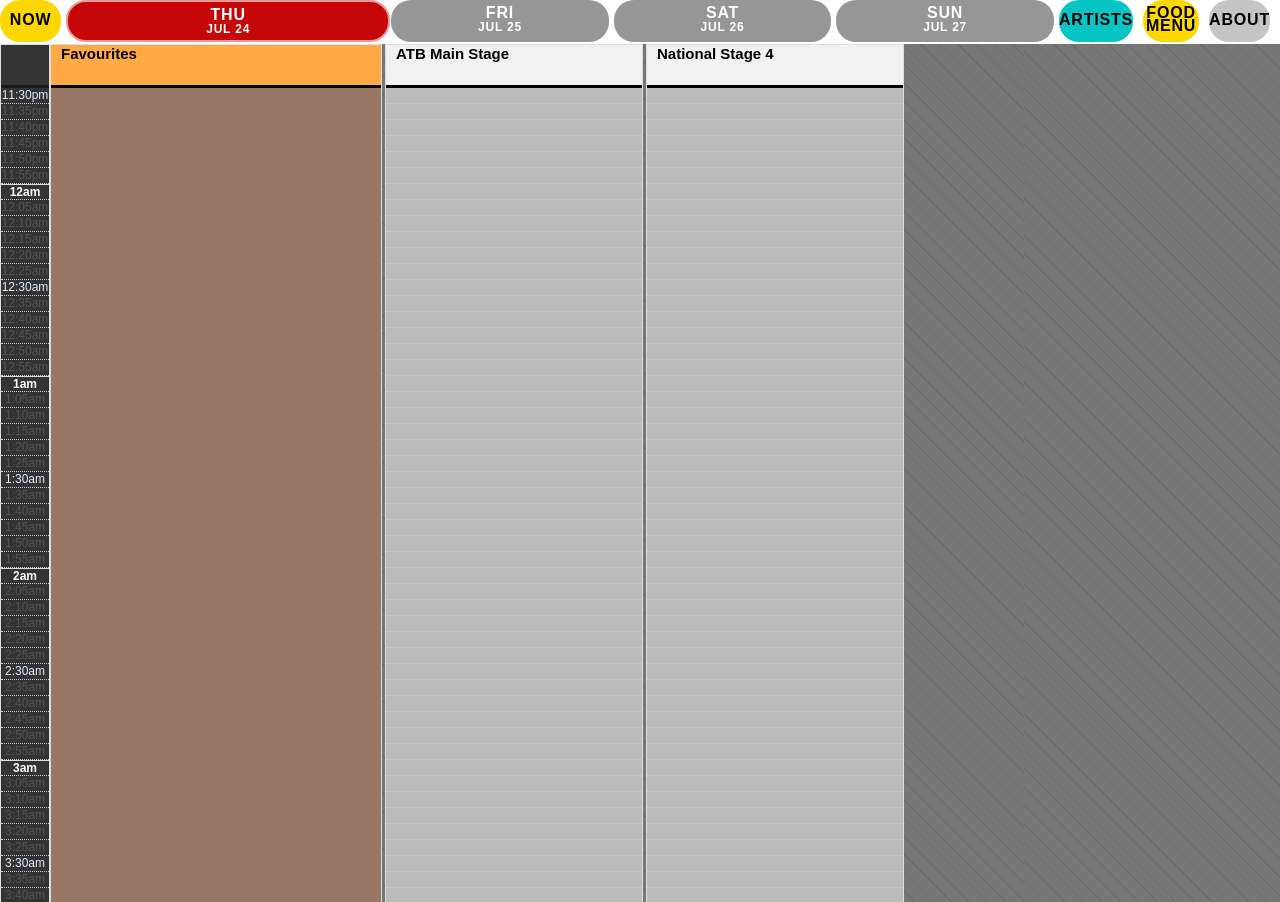
<file: index.html>
<!DOCTYPE html>
<html lang="en">
<head>
    <meta charset="UTF-8" />
    <meta name="viewport" content="width=device-width, initial-scale=1.0" />
    <meta name="description" content="Music Festival Schedule" />
    <meta name="theme-color" content="#1a73e8" />
    <link rel="manifest" href="./manifest.json" />
	<link rel="icon" type="image/png" href="favicon.png" />
    <link rel="stylesheet" href="style.css" />
	<link rel="stylesheet" href="jquery.dataTables.min.css" />
	<script> 
	const handleInstallPrompt = e => {
		e.preventDefault();
		window.deferredPrompt = e;
	};
	window.addEventListener('beforeinstallprompt', handleInstallPrompt);
	</script>
	<script src="pwa.js"></script>
	<script src="jquery-3.7.0.min.js"></script>
	<script src="jquery.dataTables.min.js"></script>
	<meta name="mobile-web-app-capable" content="yes" />
	<meta name="apple-mobile-web-app-capable" content="yes" />
	<meta name="apple-mobile-web-app-title" content="Music Festival Schedule" />
	<meta name="application-name" content="Festival Schedule" />

	<link rel="apple-touch-startup-image" href="./apple_splash_2048.png" sizes="2048x2732" />
	<link rel="apple-touch-startup-image" href="./apple_splash_1668.png" sizes="1668x2224" />
	<link rel="apple-touch-startup-image" href="./apple_splash_1536.png" sizes="1536x2048" />
	<link rel="apple-touch-startup-image" href="./apple_splash_1125.png" sizes="1125x2436" />
	<link rel="apple-touch-startup-image" href="./apple_splash_1242.png" sizes="1242x2208" />
	<link rel="apple-touch-startup-image" href="./apple_splash_750.png" sizes="750x1334" />
	<link rel="apple-touch-startup-image" href="./apple_splash_640.png" sizes="640x1136" />
	
	<link rel="apple-touch-icon" href="./favicon.png" />
	<link rel="apple-touch-icon" sizes="180x180" href="./icon_x180.png" />
	<link rel="apple-touch-icon" sizes="167x167" href="./icon_x167.png" />
	<link rel="apple-touch-icon" sizes="152x152" href="./icon_x152.png" />
	<link rel="apple-touch-icon" sizes="120x120" href="./icon_x120.png" />
	<link rel="apple-touch-icon" sizes="76x76" href="./icon_x76.png" />
	<link rel="apple-touch-icon" sizes="57x57" href="./icon_x57.png" />

	<meta name="description" content="An unofficial app for planning your festival! Highlight your favourite artists, pick shows to go to, and track who you've already listened to. See counts of who you've seen the most and who you haven't seen yet!" />
	<meta name="keywords" content="schedule, pwa, app, progressive web app, cfmf, Calgary, folk, music, fest, festival, artist, lineup, stage" />
	<link rel="canonical" href="https://cfmf2025.yamyam.ca/" />

	<meta property="og:type" content="website" />
	<meta property="og:title" content="Calgary Folk Music Festival Scheduler" />
	<meta property="og:description" content="An unofficial app for planning your festival! Highlight your favourite artists, pick shows to go to, and track who you've already listened to. See counts of who you've seen the most and who you haven't seen yet!" />
	<meta property="og:image" content="https://cfmf2025.yamyam.ca/banner.png" />
	<meta property="og:url" content="https://cfmf2025.yamyam.ca/" />

	<meta name="twitter:card" content="https://cfmf2025.yamyam.ca/banner.png" />
	<meta name="twitter:title" content="Calgary Folk Music Festival Scheduler" />
	<meta name="twitter:description" content="An unofficial app for planning your festival! Highlight your favourite artists, pick shows to go to, and track who you've already listened to. See counts of who you've seen the most and who you haven't seen yet!" />
	<meta name="twitter:image" content="https://cfmf2025.yamyam.ca/banner.png" />


    <title>Calgary Folk Music Festival Scheduler</title>
</head>
<body>
	<header>
		<div id="installedStatus" class="hide"></div>
		<div class="header" id="header">
			<div id="nowHeader"><a href="" class="now">Now</a></div>
		</div>
	</header>
    <main>
        <section id="schedule-section">
			<div class="schedule hide" id="schedule-2023-06-30">
			   <div class="location-column favourites">
					<div class="location-header">Favourites</div>
					<div class="time-slot"></div>
				</div>
			</div>
			<div class="popup" id="tipPopup"></div>
            <!-- Time slots and schedule will be dynamically populated here -->
        </section>
		<section id="food-section" class="food hide">
<div class="foodContainer">
<div class="food">

<div class="vendor-section container"><div class="vendor-container pad-small-top"><div class="vendor"><div class="vendor-wrapper flex"><p>Concorde Catering</p><div class="vendor-filters"><div class="flex-aligned"><svg xmlns="http://www.w3.org/2000/svg" width="24" height="24" fill="none"><path fill="#EDB900" d="M5.23 13.417q-.427.001-.842.054-.017.13-.029.26a6.773 6.773 0 0 0 7.587 7.303q.053-.414.055-.846a6.77 6.77 0 0 0-6.771-6.771"></path><path fill="#EDB900" d="M5.23 6.708q-.427.002-.842.054c-.012.088-.02.172-.029.26a6.773 6.773 0 0 0 7.587 7.303q.053-.414.055-.846A6.77 6.77 0 0 0 5.23 6.708M18.771 13.417q.427.001.841.054.018.13.03.26a6.773 6.773 0 0 1-7.588 7.303 6.772 6.772 0 0 1 6.717-7.617"></path><path fill="#EDB900" d="M18.771 6.708q.427.002.841.054c.013.088.021.172.03.26a6.773 6.773 0 0 1-7.588 7.303 6.772 6.772 0 0 1 6.717-7.617M11.42.5c.184-.181.38-.346.58-.5.06.049.126.098.187.146a5.983 5.983 0 0 1 .755 8.552 6.3 6.3 0 0 1-.94.885A5.981 5.981 0 0 1 11.42.5"></path><path fill="#EDB900" d="M11.25 23a.75.75 0 0 0 1.5 0zm0-15.333V23h1.5V7.667z"></path><path stroke="#1B1B1B" stroke-linecap="round" stroke-width="1.5" d="M5 21 20 6" class="gluten_svg__gluten-line"></path></svg></div><div class="flex-aligned"><svg xmlns="http://www.w3.org/2000/svg" width="26" height="29" fill="none"><path fill="#FFA01D" d="M17.701 6.905c-.414-.28-4.803-3.462-7.931 1.176S2.44 22.969 5.482 25.02c3.042 2.05 10.972-5.683 14.1-10.321 3.129-4.639-1.466-7.515-1.88-7.795"></path><path stroke="#009320" stroke-linecap="round" stroke-width="2" d="m16.819 8.213 2.519-3.735M16.408 8.823l4.466-.59M16.403 8.82l-1.126-4.363"></path></svg></div></div></div></div><div class="vendor"><div class="vendor-wrapper flex"><p>Berries 'n Bowls</p><div class="vendor-filters"><div class="flex-aligned"><svg xmlns="http://www.w3.org/2000/svg" width="24" height="24" fill="none"><path fill="#EDB900" d="M5.23 13.417q-.427.001-.842.054-.017.13-.029.26a6.773 6.773 0 0 0 7.587 7.303q.053-.414.055-.846a6.77 6.77 0 0 0-6.771-6.771"></path><path fill="#EDB900" d="M5.23 6.708q-.427.002-.842.054c-.012.088-.02.172-.029.26a6.773 6.773 0 0 0 7.587 7.303q.053-.414.055-.846A6.77 6.77 0 0 0 5.23 6.708M18.771 13.417q.427.001.841.054.018.13.03.26a6.773 6.773 0 0 1-7.588 7.303 6.772 6.772 0 0 1 6.717-7.617"></path><path fill="#EDB900" d="M18.771 6.708q.427.002.841.054c.013.088.021.172.03.26a6.773 6.773 0 0 1-7.588 7.303 6.772 6.772 0 0 1 6.717-7.617M11.42.5c.184-.181.38-.346.58-.5.06.049.126.098.187.146a5.983 5.983 0 0 1 .755 8.552 6.3 6.3 0 0 1-.94.885A5.981 5.981 0 0 1 11.42.5"></path><path fill="#EDB900" d="M11.25 23a.75.75 0 0 0 1.5 0zm0-15.333V23h1.5V7.667z"></path><path stroke="#1B1B1B" stroke-linecap="round" stroke-width="1.5" d="M5 21 20 6" class="gluten_svg__gluten-line"></path></svg></div><div class="flex-aligned"><svg xmlns="http://www.w3.org/2000/svg" width="26" height="29" fill="none"><path fill="#FFA01D" d="M17.701 6.905c-.414-.28-4.803-3.462-7.931 1.176S2.44 22.969 5.482 25.02c3.042 2.05 10.972-5.683 14.1-10.321 3.129-4.639-1.466-7.515-1.88-7.795"></path><path stroke="#009320" stroke-linecap="round" stroke-width="2" d="m16.819 8.213 2.519-3.735M16.408 8.823l4.466-.59M16.403 8.82l-1.126-4.363"></path></svg></div></div></div></div><div class="vendor"><div class="vendor-wrapper flex"><p>Bow Tie Pizza</p><div class="vendor-filters"><div class="flex-aligned"><svg xmlns="http://www.w3.org/2000/svg" width="26" height="29" fill="none"><path fill="#FFA01D" d="M17.701 6.905c-.414-.28-4.803-3.462-7.931 1.176S2.44 22.969 5.482 25.02c3.042 2.05 10.972-5.683 14.1-10.321 3.129-4.639-1.466-7.515-1.88-7.795"></path><path stroke="#009320" stroke-linecap="round" stroke-width="2" d="m16.819 8.213 2.519-3.735M16.408 8.823l4.466-.59M16.403 8.82l-1.126-4.363"></path></svg></div><div class="flex-aligned"><svg xmlns="http://www.w3.org/2000/svg" width="32" height="24" fill="none"><path fill="#1B1B1B" fill-rule="evenodd" d="M23.213 12.405c1.74 0 2.943.97 4.502 1.8 1.388.565 3.302.301 3.302.301l-1.2 2.101s-1.898-.37-4.203.6c-2.077.821-3.99.957-4.503.901-.664.056-2.137-.04-3.001-1.801-.578-1.663-.6-4.503-.6-4.503v-1.8s-.305 2.046-.901 4.202c-.55 1.162-.783 1.813-1.501 2.701-.883 1.015-2.114 1.745-3.302 2.102-2.034.49-4.202.3-4.202.3s2.353-.767 3.902-1.801c1.543-.938 3.424-2.14 4.503-4.803 1.015-2.833 1.214-6.053 1.5-6.604.54-.372.84 1.07.9 1.801.03.847.301 4.803.301 4.803s.136 2.999 1.2 3.602c.957.348 3.185.179 4.503-.3 1.315-.337 1.501-.6 1.501-.6s-2.536-1.515-3.902-.901c-1.232.49-1.74 1.164-1.801 1.2.06-.036 1.145-3.3 3.002-3.301M9.705 7.602s-.361 2.434.9 3.002c1.291.676 1.849.607 2.402 1.5.711.62 1.5 2.702 1.5 2.702s.3-2.013-.6-3.902c-1.01-1.708-4.202-3.302-4.202-3.302M7.163 5.501 8.349 4s.176.847.455 1.297c.28.45.73.804.73.804s-.592.928-.592 1.867.813 3.836.813 5.364c0 0 .036.913-.057 2.549 0 0-.01.828-1.009 2.212 0 0-1.284 1.516-3.898 1.516 0 0-1.995-.112-3.006-1.2 0 0-.614-.525-.785-1.78 0 0 0-.622.278-1.486 0 0 .369-.926 1.14-2.138 0 0-1.127 2.147-.633 3.405s2.101 1.542 3.006 1.542 2.073-.32 2.969-.987c1.044-.778.93-2.543.93-3.633s-.54-3.815-.54-3.815c-.111-.743-.615-2.384-.69-2.815C7.382 6.27 7.162 5.5 7.162 5.5" clip-rule="evenodd"></path></svg></div></div></div></div><div class="vendor"><div class="vendor-wrapper flex"><p>The Burrito Mexican Food</p><div class="vendor-filters"><div class="flex-aligned"><svg xmlns="http://www.w3.org/2000/svg" width="24" height="24" fill="none"><path fill="#EDB900" d="M5.23 13.417q-.427.001-.842.054-.017.13-.029.26a6.773 6.773 0 0 0 7.587 7.303q.053-.414.055-.846a6.77 6.77 0 0 0-6.771-6.771"></path><path fill="#EDB900" d="M5.23 6.708q-.427.002-.842.054c-.012.088-.02.172-.029.26a6.773 6.773 0 0 0 7.587 7.303q.053-.414.055-.846A6.77 6.77 0 0 0 5.23 6.708M18.771 13.417q.427.001.841.054.018.13.03.26a6.773 6.773 0 0 1-7.588 7.303 6.772 6.772 0 0 1 6.717-7.617"></path><path fill="#EDB900" d="M18.771 6.708q.427.002.841.054c.013.088.021.172.03.26a6.773 6.773 0 0 1-7.588 7.303 6.772 6.772 0 0 1 6.717-7.617M11.42.5c.184-.181.38-.346.58-.5.06.049.126.098.187.146a5.983 5.983 0 0 1 .755 8.552 6.3 6.3 0 0 1-.94.885A5.981 5.981 0 0 1 11.42.5"></path><path fill="#EDB900" d="M11.25 23a.75.75 0 0 0 1.5 0zm0-15.333V23h1.5V7.667z"></path><path stroke="#1B1B1B" stroke-linecap="round" stroke-width="1.5" d="M5 21 20 6" class="gluten_svg__gluten-line"></path></svg></div><div class="flex-aligned"><svg xmlns="http://www.w3.org/2000/svg" width="26" height="29" fill="none"><path fill="#FFA01D" d="M17.701 6.905c-.414-.28-4.803-3.462-7.931 1.176S2.44 22.969 5.482 25.02c3.042 2.05 10.972-5.683 14.1-10.321 3.129-4.639-1.466-7.515-1.88-7.795"></path><path stroke="#009320" stroke-linecap="round" stroke-width="2" d="m16.819 8.213 2.519-3.735M16.408 8.823l4.466-.59M16.403 8.82l-1.126-4.363"></path></svg></div><div class="flex-aligned"><svg xmlns="http://www.w3.org/2000/svg" width="24" height="24" fill="none"><path fill="#009320" stroke="#009320" stroke-linejoin="round" stroke-width="1.195" d="M5.528 6.888c1.777-2.536 4.739-3.901 7.552-4.636 2.41-.63 4.635-.779 5.764-.836.345 1.075 1.003 3.152 1.255 5.598.295 2.848.028 6.1-1.85 8.782-1.887 2.697-4.092 3.567-6.065 3.617-2.01.052-3.84-.748-4.902-1.492s-2.44-2.19-3.078-4.096c-.627-1.87-.564-4.24 1.324-6.937Z"></path><path stroke="#009320" stroke-linecap="round" stroke-miterlimit="10" stroke-width="2.263" d="m7.692 17.554-2.74 3.913"></path></svg></div></div></div></div><div class="vendor"><div class="vendor-wrapper flex"><p>Curry N Hurry</p><div class="vendor-filters"><div class="flex-aligned"><svg xmlns="http://www.w3.org/2000/svg" width="24" height="24" fill="none"><path fill="#EDB900" d="M5.23 13.417q-.427.001-.842.054-.017.13-.029.26a6.773 6.773 0 0 0 7.587 7.303q.053-.414.055-.846a6.77 6.77 0 0 0-6.771-6.771"></path><path fill="#EDB900" d="M5.23 6.708q-.427.002-.842.054c-.012.088-.02.172-.029.26a6.773 6.773 0 0 0 7.587 7.303q.053-.414.055-.846A6.77 6.77 0 0 0 5.23 6.708M18.771 13.417q.427.001.841.054.018.13.03.26a6.773 6.773 0 0 1-7.588 7.303 6.772 6.772 0 0 1 6.717-7.617"></path><path fill="#EDB900" d="M18.771 6.708q.427.002.841.054c.013.088.021.172.03.26a6.773 6.773 0 0 1-7.588 7.303 6.772 6.772 0 0 1 6.717-7.617M11.42.5c.184-.181.38-.346.58-.5.06.049.126.098.187.146a5.983 5.983 0 0 1 .755 8.552 6.3 6.3 0 0 1-.94.885A5.981 5.981 0 0 1 11.42.5"></path><path fill="#EDB900" d="M11.25 23a.75.75 0 0 0 1.5 0zm0-15.333V23h1.5V7.667z"></path><path stroke="#1B1B1B" stroke-linecap="round" stroke-width="1.5" d="M5 21 20 6" class="gluten_svg__gluten-line"></path></svg></div><div class="flex-aligned"><svg xmlns="http://www.w3.org/2000/svg" width="26" height="29" fill="none"><path fill="#FFA01D" d="M17.701 6.905c-.414-.28-4.803-3.462-7.931 1.176S2.44 22.969 5.482 25.02c3.042 2.05 10.972-5.683 14.1-10.321 3.129-4.639-1.466-7.515-1.88-7.795"></path><path stroke="#009320" stroke-linecap="round" stroke-width="2" d="m16.819 8.213 2.519-3.735M16.408 8.823l4.466-.59M16.403 8.82l-1.126-4.363"></path></svg></div><div class="flex-aligned"><svg xmlns="http://www.w3.org/2000/svg" width="24" height="24" fill="none"><path fill="#009320" stroke="#009320" stroke-linejoin="round" stroke-width="1.195" d="M5.528 6.888c1.777-2.536 4.739-3.901 7.552-4.636 2.41-.63 4.635-.779 5.764-.836.345 1.075 1.003 3.152 1.255 5.598.295 2.848.028 6.1-1.85 8.782-1.887 2.697-4.092 3.567-6.065 3.617-2.01.052-3.84-.748-4.902-1.492s-2.44-2.19-3.078-4.096c-.627-1.87-.564-4.24 1.324-6.937Z"></path><path stroke="#009320" stroke-linecap="round" stroke-miterlimit="10" stroke-width="2.263" d="m7.692 17.554-2.74 3.913"></path></svg></div></div></div></div><div class="vendor"><div class="vendor-wrapper flex"><p>The Dogfather</p><div class="vendor-filters"><div class="flex-aligned"><svg xmlns="http://www.w3.org/2000/svg" width="24" height="24" fill="none"><path fill="#EDB900" d="M5.23 13.417q-.427.001-.842.054-.017.13-.029.26a6.773 6.773 0 0 0 7.587 7.303q.053-.414.055-.846a6.77 6.77 0 0 0-6.771-6.771"></path><path fill="#EDB900" d="M5.23 6.708q-.427.002-.842.054c-.012.088-.02.172-.029.26a6.773 6.773 0 0 0 7.587 7.303q.053-.414.055-.846A6.77 6.77 0 0 0 5.23 6.708M18.771 13.417q.427.001.841.054.018.13.03.26a6.773 6.773 0 0 1-7.588 7.303 6.772 6.772 0 0 1 6.717-7.617"></path><path fill="#EDB900" d="M18.771 6.708q.427.002.841.054c.013.088.021.172.03.26a6.773 6.773 0 0 1-7.588 7.303 6.772 6.772 0 0 1 6.717-7.617M11.42.5c.184-.181.38-.346.58-.5.06.049.126.098.187.146a5.983 5.983 0 0 1 .755 8.552 6.3 6.3 0 0 1-.94.885A5.981 5.981 0 0 1 11.42.5"></path><path fill="#EDB900" d="M11.25 23a.75.75 0 0 0 1.5 0zm0-15.333V23h1.5V7.667z"></path><path stroke="#1B1B1B" stroke-linecap="round" stroke-width="1.5" d="M5 21 20 6" class="gluten_svg__gluten-line"></path></svg></div><div class="flex-aligned"><svg xmlns="http://www.w3.org/2000/svg" width="26" height="29" fill="none"><path fill="#FFA01D" d="M17.701 6.905c-.414-.28-4.803-3.462-7.931 1.176S2.44 22.969 5.482 25.02c3.042 2.05 10.972-5.683 14.1-10.321 3.129-4.639-1.466-7.515-1.88-7.795"></path><path stroke="#009320" stroke-linecap="round" stroke-width="2" d="m16.819 8.213 2.519-3.735M16.408 8.823l4.466-.59M16.403 8.82l-1.126-4.363"></path></svg></div><div class="flex-aligned"><svg xmlns="http://www.w3.org/2000/svg" width="24" height="24" fill="none"><path fill="#009320" stroke="#009320" stroke-linejoin="round" stroke-width="1.195" d="M5.528 6.888c1.777-2.536 4.739-3.901 7.552-4.636 2.41-.63 4.635-.779 5.764-.836.345 1.075 1.003 3.152 1.255 5.598.295 2.848.028 6.1-1.85 8.782-1.887 2.697-4.092 3.567-6.065 3.617-2.01.052-3.84-.748-4.902-1.492s-2.44-2.19-3.078-4.096c-.627-1.87-.564-4.24 1.324-6.937Z"></path><path stroke="#009320" stroke-linecap="round" stroke-miterlimit="10" stroke-width="2.263" d="m7.692 17.554-2.74 3.913"></path></svg></div><div class="flex-aligned"><svg xmlns="http://www.w3.org/2000/svg" width="32" height="24" fill="none"><path fill="#1B1B1B" fill-rule="evenodd" d="M23.213 12.405c1.74 0 2.943.97 4.502 1.8 1.388.565 3.302.301 3.302.301l-1.2 2.101s-1.898-.37-4.203.6c-2.077.821-3.99.957-4.503.901-.664.056-2.137-.04-3.001-1.801-.578-1.663-.6-4.503-.6-4.503v-1.8s-.305 2.046-.901 4.202c-.55 1.162-.783 1.813-1.501 2.701-.883 1.015-2.114 1.745-3.302 2.102-2.034.49-4.202.3-4.202.3s2.353-.767 3.902-1.801c1.543-.938 3.424-2.14 4.503-4.803 1.015-2.833 1.214-6.053 1.5-6.604.54-.372.84 1.07.9 1.801.03.847.301 4.803.301 4.803s.136 2.999 1.2 3.602c.957.348 3.185.179 4.503-.3 1.315-.337 1.501-.6 1.501-.6s-2.536-1.515-3.902-.901c-1.232.49-1.74 1.164-1.801 1.2.06-.036 1.145-3.3 3.002-3.301M9.705 7.602s-.361 2.434.9 3.002c1.291.676 1.849.607 2.402 1.5.711.62 1.5 2.702 1.5 2.702s.3-2.013-.6-3.902c-1.01-1.708-4.202-3.302-4.202-3.302M7.163 5.501 8.349 4s.176.847.455 1.297c.28.45.73.804.73.804s-.592.928-.592 1.867.813 3.836.813 5.364c0 0 .036.913-.057 2.549 0 0-.01.828-1.009 2.212 0 0-1.284 1.516-3.898 1.516 0 0-1.995-.112-3.006-1.2 0 0-.614-.525-.785-1.78 0 0 0-.622.278-1.486 0 0 .369-.926 1.14-2.138 0 0-1.127 2.147-.633 3.405s2.101 1.542 3.006 1.542 2.073-.32 2.969-.987c1.044-.778.93-2.543.93-3.633s-.54-3.815-.54-3.815c-.111-.743-.615-2.384-.69-2.815C7.382 6.27 7.162 5.5 7.162 5.5" clip-rule="evenodd"></path></svg></div></div></div></div><div class="vendor"><div class="vendor-wrapper flex"><p>Family Squeezed Lemonade</p><div class="vendor-filters"><div class="flex-aligned"><svg xmlns="http://www.w3.org/2000/svg" width="24" height="24" fill="none"><path fill="#EDB900" d="M5.23 13.417q-.427.001-.842.054-.017.13-.029.26a6.773 6.773 0 0 0 7.587 7.303q.053-.414.055-.846a6.77 6.77 0 0 0-6.771-6.771"></path><path fill="#EDB900" d="M5.23 6.708q-.427.002-.842.054c-.012.088-.02.172-.029.26a6.773 6.773 0 0 0 7.587 7.303q.053-.414.055-.846A6.77 6.77 0 0 0 5.23 6.708M18.771 13.417q.427.001.841.054.018.13.03.26a6.773 6.773 0 0 1-7.588 7.303 6.772 6.772 0 0 1 6.717-7.617"></path><path fill="#EDB900" d="M18.771 6.708q.427.002.841.054c.013.088.021.172.03.26a6.773 6.773 0 0 1-7.588 7.303 6.772 6.772 0 0 1 6.717-7.617M11.42.5c.184-.181.38-.346.58-.5.06.049.126.098.187.146a5.983 5.983 0 0 1 .755 8.552 6.3 6.3 0 0 1-.94.885A5.981 5.981 0 0 1 11.42.5"></path><path fill="#EDB900" d="M11.25 23a.75.75 0 0 0 1.5 0zm0-15.333V23h1.5V7.667z"></path><path stroke="#1B1B1B" stroke-linecap="round" stroke-width="1.5" d="M5 21 20 6" class="gluten_svg__gluten-line"></path></svg></div><div class="flex-aligned"><svg xmlns="http://www.w3.org/2000/svg" width="26" height="29" fill="none"><path fill="#FFA01D" d="M17.701 6.905c-.414-.28-4.803-3.462-7.931 1.176S2.44 22.969 5.482 25.02c3.042 2.05 10.972-5.683 14.1-10.321 3.129-4.639-1.466-7.515-1.88-7.795"></path><path stroke="#009320" stroke-linecap="round" stroke-width="2" d="m16.819 8.213 2.519-3.735M16.408 8.823l4.466-.59M16.403 8.82l-1.126-4.363"></path></svg></div><div class="flex-aligned"><svg xmlns="http://www.w3.org/2000/svg" width="24" height="24" fill="none"><path fill="#009320" stroke="#009320" stroke-linejoin="round" stroke-width="1.195" d="M5.528 6.888c1.777-2.536 4.739-3.901 7.552-4.636 2.41-.63 4.635-.779 5.764-.836.345 1.075 1.003 3.152 1.255 5.598.295 2.848.028 6.1-1.85 8.782-1.887 2.697-4.092 3.567-6.065 3.617-2.01.052-3.84-.748-4.902-1.492s-2.44-2.19-3.078-4.096c-.627-1.87-.564-4.24 1.324-6.937Z"></path><path stroke="#009320" stroke-linecap="round" stroke-miterlimit="10" stroke-width="2.263" d="m7.692 17.554-2.74 3.913"></path></svg></div><div class="flex-aligned"><svg xmlns="http://www.w3.org/2000/svg" width="32" height="24" fill="none"><path fill="#1B1B1B" fill-rule="evenodd" d="M23.213 12.405c1.74 0 2.943.97 4.502 1.8 1.388.565 3.302.301 3.302.301l-1.2 2.101s-1.898-.37-4.203.6c-2.077.821-3.99.957-4.503.901-.664.056-2.137-.04-3.001-1.801-.578-1.663-.6-4.503-.6-4.503v-1.8s-.305 2.046-.901 4.202c-.55 1.162-.783 1.813-1.501 2.701-.883 1.015-2.114 1.745-3.302 2.102-2.034.49-4.202.3-4.202.3s2.353-.767 3.902-1.801c1.543-.938 3.424-2.14 4.503-4.803 1.015-2.833 1.214-6.053 1.5-6.604.54-.372.84 1.07.9 1.801.03.847.301 4.803.301 4.803s.136 2.999 1.2 3.602c.957.348 3.185.179 4.503-.3 1.315-.337 1.501-.6 1.501-.6s-2.536-1.515-3.902-.901c-1.232.49-1.74 1.164-1.801 1.2.06-.036 1.145-3.3 3.002-3.301M9.705 7.602s-.361 2.434.9 3.002c1.291.676 1.849.607 2.402 1.5.711.62 1.5 2.702 1.5 2.702s.3-2.013-.6-3.902c-1.01-1.708-4.202-3.302-4.202-3.302M7.163 5.501 8.349 4s.176.847.455 1.297c.28.45.73.804.73.804s-.592.928-.592 1.867.813 3.836.813 5.364c0 0 .036.913-.057 2.549 0 0-.01.828-1.009 2.212 0 0-1.284 1.516-3.898 1.516 0 0-1.995-.112-3.006-1.2 0 0-.614-.525-.785-1.78 0 0 0-.622.278-1.486 0 0 .369-.926 1.14-2.138 0 0-1.127 2.147-.633 3.405s2.101 1.542 3.006 1.542 2.073-.32 2.969-.987c1.044-.778.93-2.543.93-3.633s-.54-3.815-.54-3.815c-.111-.743-.615-2.384-.69-2.815C7.382 6.27 7.162 5.5 7.162 5.5" clip-rule="evenodd"></path></svg></div></div></div></div><div class="vendor"><div class="vendor-wrapper flex"><p>Gustoso Italian Street Food</p><div class="vendor-filters"><div class="flex-aligned"><svg xmlns="http://www.w3.org/2000/svg" width="24" height="24" fill="none"><path fill="#EDB900" d="M5.23 13.417q-.427.001-.842.054-.017.13-.029.26a6.773 6.773 0 0 0 7.587 7.303q.053-.414.055-.846a6.77 6.77 0 0 0-6.771-6.771"></path><path fill="#EDB900" d="M5.23 6.708q-.427.002-.842.054c-.012.088-.02.172-.029.26a6.773 6.773 0 0 0 7.587 7.303q.053-.414.055-.846A6.77 6.77 0 0 0 5.23 6.708M18.771 13.417q.427.001.841.054.018.13.03.26a6.773 6.773 0 0 1-7.588 7.303 6.772 6.772 0 0 1 6.717-7.617"></path><path fill="#EDB900" d="M18.771 6.708q.427.002.841.054c.013.088.021.172.03.26a6.773 6.773 0 0 1-7.588 7.303 6.772 6.772 0 0 1 6.717-7.617M11.42.5c.184-.181.38-.346.58-.5.06.049.126.098.187.146a5.983 5.983 0 0 1 .755 8.552 6.3 6.3 0 0 1-.94.885A5.981 5.981 0 0 1 11.42.5"></path><path fill="#EDB900" d="M11.25 23a.75.75 0 0 0 1.5 0zm0-15.333V23h1.5V7.667z"></path><path stroke="#1B1B1B" stroke-linecap="round" stroke-width="1.5" d="M5 21 20 6" class="gluten_svg__gluten-line"></path></svg></div><div class="flex-aligned"><svg xmlns="http://www.w3.org/2000/svg" width="26" height="29" fill="none"><path fill="#FFA01D" d="M17.701 6.905c-.414-.28-4.803-3.462-7.931 1.176S2.44 22.969 5.482 25.02c3.042 2.05 10.972-5.683 14.1-10.321 3.129-4.639-1.466-7.515-1.88-7.795"></path><path stroke="#009320" stroke-linecap="round" stroke-width="2" d="m16.819 8.213 2.519-3.735M16.408 8.823l4.466-.59M16.403 8.82l-1.126-4.363"></path></svg></div></div></div></div><div class="vendor"><div class="vendor-wrapper flex"><p>Hayloft Cafe</p></div></div><div class="vendor"><div class="vendor-wrapper flex"><p>Hungry Hero</p><div class="vendor-filters"><div class="flex-aligned"><svg xmlns="http://www.w3.org/2000/svg" width="24" height="24" fill="none"><path fill="#EDB900" d="M5.23 13.417q-.427.001-.842.054-.017.13-.029.26a6.773 6.773 0 0 0 7.587 7.303q.053-.414.055-.846a6.77 6.77 0 0 0-6.771-6.771"></path><path fill="#EDB900" d="M5.23 6.708q-.427.002-.842.054c-.012.088-.02.172-.029.26a6.773 6.773 0 0 0 7.587 7.303q.053-.414.055-.846A6.77 6.77 0 0 0 5.23 6.708M18.771 13.417q.427.001.841.054.018.13.03.26a6.773 6.773 0 0 1-7.588 7.303 6.772 6.772 0 0 1 6.717-7.617"></path><path fill="#EDB900" d="M18.771 6.708q.427.002.841.054c.013.088.021.172.03.26a6.773 6.773 0 0 1-7.588 7.303 6.772 6.772 0 0 1 6.717-7.617M11.42.5c.184-.181.38-.346.58-.5.06.049.126.098.187.146a5.983 5.983 0 0 1 .755 8.552 6.3 6.3 0 0 1-.94.885A5.981 5.981 0 0 1 11.42.5"></path><path fill="#EDB900" d="M11.25 23a.75.75 0 0 0 1.5 0zm0-15.333V23h1.5V7.667z"></path><path stroke="#1B1B1B" stroke-linecap="round" stroke-width="1.5" d="M5 21 20 6" class="gluten_svg__gluten-line"></path></svg></div><div class="flex-aligned"><svg xmlns="http://www.w3.org/2000/svg" width="26" height="29" fill="none"><path fill="#FFA01D" d="M17.701 6.905c-.414-.28-4.803-3.462-7.931 1.176S2.44 22.969 5.482 25.02c3.042 2.05 10.972-5.683 14.1-10.321 3.129-4.639-1.466-7.515-1.88-7.795"></path><path stroke="#009320" stroke-linecap="round" stroke-width="2" d="m16.819 8.213 2.519-3.735M16.408 8.823l4.466-.59M16.403 8.82l-1.126-4.363"></path></svg></div></div></div></div><div class="vendor"><div class="vendor-wrapper flex"><p>Mediterranean BBQ</p></div></div><div class="vendor"><div class="vendor-wrapper flex"><p>Mi Churro</p><div class="vendor-filters"><div class="flex-aligned"><svg xmlns="http://www.w3.org/2000/svg" width="26" height="29" fill="none"><path fill="#FFA01D" d="M17.701 6.905c-.414-.28-4.803-3.462-7.931 1.176S2.44 22.969 5.482 25.02c3.042 2.05 10.972-5.683 14.1-10.321 3.129-4.639-1.466-7.515-1.88-7.795"></path><path stroke="#009320" stroke-linecap="round" stroke-width="2" d="m16.819 8.213 2.519-3.735M16.408 8.823l4.466-.59M16.403 8.82l-1.126-4.363"></path></svg></div></div></div></div><div class="vendor"><div class="vendor-wrapper flex"><p>Padmanadi Vegan Eatery</p><div class="vendor-filters"><div class="flex-aligned"><svg xmlns="http://www.w3.org/2000/svg" width="24" height="24" fill="none"><path fill="#EDB900" d="M5.23 13.417q-.427.001-.842.054-.017.13-.029.26a6.773 6.773 0 0 0 7.587 7.303q.053-.414.055-.846a6.77 6.77 0 0 0-6.771-6.771"></path><path fill="#EDB900" d="M5.23 6.708q-.427.002-.842.054c-.012.088-.02.172-.029.26a6.773 6.773 0 0 0 7.587 7.303q.053-.414.055-.846A6.77 6.77 0 0 0 5.23 6.708M18.771 13.417q.427.001.841.054.018.13.03.26a6.773 6.773 0 0 1-7.588 7.303 6.772 6.772 0 0 1 6.717-7.617"></path><path fill="#EDB900" d="M18.771 6.708q.427.002.841.054c.013.088.021.172.03.26a6.773 6.773 0 0 1-7.588 7.303 6.772 6.772 0 0 1 6.717-7.617M11.42.5c.184-.181.38-.346.58-.5.06.049.126.098.187.146a5.983 5.983 0 0 1 .755 8.552 6.3 6.3 0 0 1-.94.885A5.981 5.981 0 0 1 11.42.5"></path><path fill="#EDB900" d="M11.25 23a.75.75 0 0 0 1.5 0zm0-15.333V23h1.5V7.667z"></path><path stroke="#1B1B1B" stroke-linecap="round" stroke-width="1.5" d="M5 21 20 6" class="gluten_svg__gluten-line"></path></svg></div><div class="flex-aligned"><svg xmlns="http://www.w3.org/2000/svg" width="26" height="29" fill="none"><path fill="#FFA01D" d="M17.701 6.905c-.414-.28-4.803-3.462-7.931 1.176S2.44 22.969 5.482 25.02c3.042 2.05 10.972-5.683 14.1-10.321 3.129-4.639-1.466-7.515-1.88-7.795"></path><path stroke="#009320" stroke-linecap="round" stroke-width="2" d="m16.819 8.213 2.519-3.735M16.408 8.823l4.466-.59M16.403 8.82l-1.126-4.363"></path></svg></div><div class="flex-aligned"><svg xmlns="http://www.w3.org/2000/svg" width="24" height="24" fill="none"><path fill="#009320" stroke="#009320" stroke-linejoin="round" stroke-width="1.195" d="M5.528 6.888c1.777-2.536 4.739-3.901 7.552-4.636 2.41-.63 4.635-.779 5.764-.836.345 1.075 1.003 3.152 1.255 5.598.295 2.848.028 6.1-1.85 8.782-1.887 2.697-4.092 3.567-6.065 3.617-2.01.052-3.84-.748-4.902-1.492s-2.44-2.19-3.078-4.096c-.627-1.87-.564-4.24 1.324-6.937Z"></path><path stroke="#009320" stroke-linecap="round" stroke-miterlimit="10" stroke-width="2.263" d="m7.692 17.554-2.74 3.913"></path></svg></div><div class="flex-aligned"><svg xmlns="http://www.w3.org/2000/svg" width="32" height="24" fill="none"><path fill="#1B1B1B" fill-rule="evenodd" d="M23.213 12.405c1.74 0 2.943.97 4.502 1.8 1.388.565 3.302.301 3.302.301l-1.2 2.101s-1.898-.37-4.203.6c-2.077.821-3.99.957-4.503.901-.664.056-2.137-.04-3.001-1.801-.578-1.663-.6-4.503-.6-4.503v-1.8s-.305 2.046-.901 4.202c-.55 1.162-.783 1.813-1.501 2.701-.883 1.015-2.114 1.745-3.302 2.102-2.034.49-4.202.3-4.202.3s2.353-.767 3.902-1.801c1.543-.938 3.424-2.14 4.503-4.803 1.015-2.833 1.214-6.053 1.5-6.604.54-.372.84 1.07.9 1.801.03.847.301 4.803.301 4.803s.136 2.999 1.2 3.602c.957.348 3.185.179 4.503-.3 1.315-.337 1.501-.6 1.501-.6s-2.536-1.515-3.902-.901c-1.232.49-1.74 1.164-1.801 1.2.06-.036 1.145-3.3 3.002-3.301M9.705 7.602s-.361 2.434.9 3.002c1.291.676 1.849.607 2.402 1.5.711.62 1.5 2.702 1.5 2.702s.3-2.013-.6-3.902c-1.01-1.708-4.202-3.302-4.202-3.302M7.163 5.501 8.349 4s.176.847.455 1.297c.28.45.73.804.73.804s-.592.928-.592 1.867.813 3.836.813 5.364c0 0 .036.913-.057 2.549 0 0-.01.828-1.009 2.212 0 0-1.284 1.516-3.898 1.516 0 0-1.995-.112-3.006-1.2 0 0-.614-.525-.785-1.78 0 0 0-.622.278-1.486 0 0 .369-.926 1.14-2.138 0 0-1.127 2.147-.633 3.405s2.101 1.542 3.006 1.542 2.073-.32 2.969-.987c1.044-.778.93-2.543.93-3.633s-.54-3.815-.54-3.815c-.111-.743-.615-2.384-.69-2.815C7.382 6.27 7.162 5.5 7.162 5.5" clip-rule="evenodd"></path></svg></div></div></div></div><div class="vendor"><div class="vendor-wrapper flex"><p>Paolini's Concessions Ltd.</p><div class="vendor-filters"><div class="flex-aligned"><svg xmlns="http://www.w3.org/2000/svg" width="24" height="24" fill="none"><path fill="#EDB900" d="M5.23 13.417q-.427.001-.842.054-.017.13-.029.26a6.773 6.773 0 0 0 7.587 7.303q.053-.414.055-.846a6.77 6.77 0 0 0-6.771-6.771"></path><path fill="#EDB900" d="M5.23 6.708q-.427.002-.842.054c-.012.088-.02.172-.029.26a6.773 6.773 0 0 0 7.587 7.303q.053-.414.055-.846A6.77 6.77 0 0 0 5.23 6.708M18.771 13.417q.427.001.841.054.018.13.03.26a6.773 6.773 0 0 1-7.588 7.303 6.772 6.772 0 0 1 6.717-7.617"></path><path fill="#EDB900" d="M18.771 6.708q.427.002.841.054c.013.088.021.172.03.26a6.773 6.773 0 0 1-7.588 7.303 6.772 6.772 0 0 1 6.717-7.617M11.42.5c.184-.181.38-.346.58-.5.06.049.126.098.187.146a5.983 5.983 0 0 1 .755 8.552 6.3 6.3 0 0 1-.94.885A5.981 5.981 0 0 1 11.42.5"></path><path fill="#EDB900" d="M11.25 23a.75.75 0 0 0 1.5 0zm0-15.333V23h1.5V7.667z"></path><path stroke="#1B1B1B" stroke-linecap="round" stroke-width="1.5" d="M5 21 20 6" class="gluten_svg__gluten-line"></path></svg></div><div class="flex-aligned"><svg xmlns="http://www.w3.org/2000/svg" width="32" height="24" fill="none"><path fill="#1B1B1B" fill-rule="evenodd" d="M23.213 12.405c1.74 0 2.943.97 4.502 1.8 1.388.565 3.302.301 3.302.301l-1.2 2.101s-1.898-.37-4.203.6c-2.077.821-3.99.957-4.503.901-.664.056-2.137-.04-3.001-1.801-.578-1.663-.6-4.503-.6-4.503v-1.8s-.305 2.046-.901 4.202c-.55 1.162-.783 1.813-1.501 2.701-.883 1.015-2.114 1.745-3.302 2.102-2.034.49-4.202.3-4.202.3s2.353-.767 3.902-1.801c1.543-.938 3.424-2.14 4.503-4.803 1.015-2.833 1.214-6.053 1.5-6.604.54-.372.84 1.07.9 1.801.03.847.301 4.803.301 4.803s.136 2.999 1.2 3.602c.957.348 3.185.179 4.503-.3 1.315-.337 1.501-.6 1.501-.6s-2.536-1.515-3.902-.901c-1.232.49-1.74 1.164-1.801 1.2.06-.036 1.145-3.3 3.002-3.301M9.705 7.602s-.361 2.434.9 3.002c1.291.676 1.849.607 2.402 1.5.711.62 1.5 2.702 1.5 2.702s.3-2.013-.6-3.902c-1.01-1.708-4.202-3.302-4.202-3.302M7.163 5.501 8.349 4s.176.847.455 1.297c.28.45.73.804.73.804s-.592.928-.592 1.867.813 3.836.813 5.364c0 0 .036.913-.057 2.549 0 0-.01.828-1.009 2.212 0 0-1.284 1.516-3.898 1.516 0 0-1.995-.112-3.006-1.2 0 0-.614-.525-.785-1.78 0 0 0-.622.278-1.486 0 0 .369-.926 1.14-2.138 0 0-1.127 2.147-.633 3.405s2.101 1.542 3.006 1.542 2.073-.32 2.969-.987c1.044-.778.93-2.543.93-3.633s-.54-3.815-.54-3.815c-.111-.743-.615-2.384-.69-2.815C7.382 6.27 7.162 5.5 7.162 5.5" clip-rule="evenodd"></path></svg></div></div></div></div><div class="vendor"><div class="vendor-wrapper flex"><p>Righteous Gelato</p><div class="vendor-filters"><div class="flex-aligned"><svg xmlns="http://www.w3.org/2000/svg" width="24" height="24" fill="none"><path fill="#EDB900" d="M5.23 13.417q-.427.001-.842.054-.017.13-.029.26a6.773 6.773 0 0 0 7.587 7.303q.053-.414.055-.846a6.77 6.77 0 0 0-6.771-6.771"></path><path fill="#EDB900" d="M5.23 6.708q-.427.002-.842.054c-.012.088-.02.172-.029.26a6.773 6.773 0 0 0 7.587 7.303q.053-.414.055-.846A6.77 6.77 0 0 0 5.23 6.708M18.771 13.417q.427.001.841.054.018.13.03.26a6.773 6.773 0 0 1-7.588 7.303 6.772 6.772 0 0 1 6.717-7.617"></path><path fill="#EDB900" d="M18.771 6.708q.427.002.841.054c.013.088.021.172.03.26a6.773 6.773 0 0 1-7.588 7.303 6.772 6.772 0 0 1 6.717-7.617M11.42.5c.184-.181.38-.346.58-.5.06.049.126.098.187.146a5.983 5.983 0 0 1 .755 8.552 6.3 6.3 0 0 1-.94.885A5.981 5.981 0 0 1 11.42.5"></path><path fill="#EDB900" d="M11.25 23a.75.75 0 0 0 1.5 0zm0-15.333V23h1.5V7.667z"></path><path stroke="#1B1B1B" stroke-linecap="round" stroke-width="1.5" d="M5 21 20 6" class="gluten_svg__gluten-line"></path></svg></div><div class="flex-aligned"><svg xmlns="http://www.w3.org/2000/svg" width="26" height="29" fill="none"><path fill="#FFA01D" d="M17.701 6.905c-.414-.28-4.803-3.462-7.931 1.176S2.44 22.969 5.482 25.02c3.042 2.05 10.972-5.683 14.1-10.321 3.129-4.639-1.466-7.515-1.88-7.795"></path><path stroke="#009320" stroke-linecap="round" stroke-width="2" d="m16.819 8.213 2.519-3.735M16.408 8.823l4.466-.59M16.403 8.82l-1.126-4.363"></path></svg></div><div class="flex-aligned"><svg xmlns="http://www.w3.org/2000/svg" width="24" height="24" fill="none"><path fill="#009320" stroke="#009320" stroke-linejoin="round" stroke-width="1.195" d="M5.528 6.888c1.777-2.536 4.739-3.901 7.552-4.636 2.41-.63 4.635-.779 5.764-.836.345 1.075 1.003 3.152 1.255 5.598.295 2.848.028 6.1-1.85 8.782-1.887 2.697-4.092 3.567-6.065 3.617-2.01.052-3.84-.748-4.902-1.492s-2.44-2.19-3.078-4.096c-.627-1.87-.564-4.24 1.324-6.937Z"></path><path stroke="#009320" stroke-linecap="round" stroke-miterlimit="10" stroke-width="2.263" d="m7.692 17.554-2.74 3.913"></path></svg></div></div></div></div><div class="vendor"><div class="vendor-wrapper flex"><p>Taiko Taco</p><div class="vendor-filters"><div class="flex-aligned"><svg xmlns="http://www.w3.org/2000/svg" width="24" height="24" fill="none"><path fill="#EDB900" d="M5.23 13.417q-.427.001-.842.054-.017.13-.029.26a6.773 6.773 0 0 0 7.587 7.303q.053-.414.055-.846a6.77 6.77 0 0 0-6.771-6.771"></path><path fill="#EDB900" d="M5.23 6.708q-.427.002-.842.054c-.012.088-.02.172-.029.26a6.773 6.773 0 0 0 7.587 7.303q.053-.414.055-.846A6.77 6.77 0 0 0 5.23 6.708M18.771 13.417q.427.001.841.054.018.13.03.26a6.773 6.773 0 0 1-7.588 7.303 6.772 6.772 0 0 1 6.717-7.617"></path><path fill="#EDB900" d="M18.771 6.708q.427.002.841.054c.013.088.021.172.03.26a6.773 6.773 0 0 1-7.588 7.303 6.772 6.772 0 0 1 6.717-7.617M11.42.5c.184-.181.38-.346.58-.5.06.049.126.098.187.146a5.983 5.983 0 0 1 .755 8.552 6.3 6.3 0 0 1-.94.885A5.981 5.981 0 0 1 11.42.5"></path><path fill="#EDB900" d="M11.25 23a.75.75 0 0 0 1.5 0zm0-15.333V23h1.5V7.667z"></path><path stroke="#1B1B1B" stroke-linecap="round" stroke-width="1.5" d="M5 21 20 6" class="gluten_svg__gluten-line"></path></svg></div><div class="flex-aligned"><svg xmlns="http://www.w3.org/2000/svg" width="26" height="29" fill="none"><path fill="#FFA01D" d="M17.701 6.905c-.414-.28-4.803-3.462-7.931 1.176S2.44 22.969 5.482 25.02c3.042 2.05 10.972-5.683 14.1-10.321 3.129-4.639-1.466-7.515-1.88-7.795"></path><path stroke="#009320" stroke-linecap="round" stroke-width="2" d="m16.819 8.213 2.519-3.735M16.408 8.823l4.466-.59M16.403 8.82l-1.126-4.363"></path></svg></div><div class="flex-aligned"><svg xmlns="http://www.w3.org/2000/svg" width="24" height="24" fill="none"><path fill="#009320" stroke="#009320" stroke-linejoin="round" stroke-width="1.195" d="M5.528 6.888c1.777-2.536 4.739-3.901 7.552-4.636 2.41-.63 4.635-.779 5.764-.836.345 1.075 1.003 3.152 1.255 5.598.295 2.848.028 6.1-1.85 8.782-1.887 2.697-4.092 3.567-6.065 3.617-2.01.052-3.84-.748-4.902-1.492s-2.44-2.19-3.078-4.096c-.627-1.87-.564-4.24 1.324-6.937Z"></path><path stroke="#009320" stroke-linecap="round" stroke-miterlimit="10" stroke-width="2.263" d="m7.692 17.554-2.74 3.913"></path></svg></div><div class="flex-aligned"><svg xmlns="http://www.w3.org/2000/svg" width="32" height="24" fill="none"><path fill="#1B1B1B" fill-rule="evenodd" d="M23.213 12.405c1.74 0 2.943.97 4.502 1.8 1.388.565 3.302.301 3.302.301l-1.2 2.101s-1.898-.37-4.203.6c-2.077.821-3.99.957-4.503.901-.664.056-2.137-.04-3.001-1.801-.578-1.663-.6-4.503-.6-4.503v-1.8s-.305 2.046-.901 4.202c-.55 1.162-.783 1.813-1.501 2.701-.883 1.015-2.114 1.745-3.302 2.102-2.034.49-4.202.3-4.202.3s2.353-.767 3.902-1.801c1.543-.938 3.424-2.14 4.503-4.803 1.015-2.833 1.214-6.053 1.5-6.604.54-.372.84 1.07.9 1.801.03.847.301 4.803.301 4.803s.136 2.999 1.2 3.602c.957.348 3.185.179 4.503-.3 1.315-.337 1.501-.6 1.501-.6s-2.536-1.515-3.902-.901c-1.232.49-1.74 1.164-1.801 1.2.06-.036 1.145-3.3 3.002-3.301M9.705 7.602s-.361 2.434.9 3.002c1.291.676 1.849.607 2.402 1.5.711.62 1.5 2.702 1.5 2.702s.3-2.013-.6-3.902c-1.01-1.708-4.202-3.302-4.202-3.302M7.163 5.501 8.349 4s.176.847.455 1.297c.28.45.73.804.73.804s-.592.928-.592 1.867.813 3.836.813 5.364c0 0 .036.913-.057 2.549 0 0-.01.828-1.009 2.212 0 0-1.284 1.516-3.898 1.516 0 0-1.995-.112-3.006-1.2 0 0-.614-.525-.785-1.78 0 0 0-.622.278-1.486 0 0 .369-.926 1.14-2.138 0 0-1.127 2.147-.633 3.405s2.101 1.542 3.006 1.542 2.073-.32 2.969-.987c1.044-.778.93-2.543.93-3.633s-.54-3.815-.54-3.815c-.111-.743-.615-2.384-.69-2.815C7.382 6.27 7.162 5.5 7.162 5.5" clip-rule="evenodd"></path></svg></div></div></div></div><div class="vendor"><div class="vendor-wrapper flex"><p>Viet 2 Go</p><div class="vendor-filters"><div class="flex-aligned"><svg xmlns="http://www.w3.org/2000/svg" width="24" height="24" fill="none"><path fill="#EDB900" d="M5.23 13.417q-.427.001-.842.054-.017.13-.029.26a6.773 6.773 0 0 0 7.587 7.303q.053-.414.055-.846a6.77 6.77 0 0 0-6.771-6.771"></path><path fill="#EDB900" d="M5.23 6.708q-.427.002-.842.054c-.012.088-.02.172-.029.26a6.773 6.773 0 0 0 7.587 7.303q.053-.414.055-.846A6.77 6.77 0 0 0 5.23 6.708M18.771 13.417q.427.001.841.054.018.13.03.26a6.773 6.773 0 0 1-7.588 7.303 6.772 6.772 0 0 1 6.717-7.617"></path><path fill="#EDB900" d="M18.771 6.708q.427.002.841.054c.013.088.021.172.03.26a6.773 6.773 0 0 1-7.588 7.303 6.772 6.772 0 0 1 6.717-7.617M11.42.5c.184-.181.38-.346.58-.5.06.049.126.098.187.146a5.983 5.983 0 0 1 .755 8.552 6.3 6.3 0 0 1-.94.885A5.981 5.981 0 0 1 11.42.5"></path><path fill="#EDB900" d="M11.25 23a.75.75 0 0 0 1.5 0zm0-15.333V23h1.5V7.667z"></path><path stroke="#1B1B1B" stroke-linecap="round" stroke-width="1.5" d="M5 21 20 6" class="gluten_svg__gluten-line"></path></svg></div><div class="flex-aligned"><svg xmlns="http://www.w3.org/2000/svg" width="26" height="29" fill="none"><path fill="#FFA01D" d="M17.701 6.905c-.414-.28-4.803-3.462-7.931 1.176S2.44 22.969 5.482 25.02c3.042 2.05 10.972-5.683 14.1-10.321 3.129-4.639-1.466-7.515-1.88-7.795"></path><path stroke="#009320" stroke-linecap="round" stroke-width="2" d="m16.819 8.213 2.519-3.735M16.408 8.823l4.466-.59M16.403 8.82l-1.126-4.363"></path></svg></div><div class="flex-aligned"><svg xmlns="http://www.w3.org/2000/svg" width="24" height="24" fill="none"><path fill="#009320" stroke="#009320" stroke-linejoin="round" stroke-width="1.195" d="M5.528 6.888c1.777-2.536 4.739-3.901 7.552-4.636 2.41-.63 4.635-.779 5.764-.836.345 1.075 1.003 3.152 1.255 5.598.295 2.848.028 6.1-1.85 8.782-1.887 2.697-4.092 3.567-6.065 3.617-2.01.052-3.84-.748-4.902-1.492s-2.44-2.19-3.078-4.096c-.627-1.87-.564-4.24 1.324-6.937Z"></path><path stroke="#009320" stroke-linecap="round" stroke-miterlimit="10" stroke-width="2.263" d="m7.692 17.554-2.74 3.913"></path></svg></div></div></div></div><div class="vendor"><div class="vendor-wrapper flex"><p>Waffles &amp; Chix</p><div class="vendor-filters"><div class="flex-aligned"><svg xmlns="http://www.w3.org/2000/svg" width="24" height="24" fill="none"><path fill="#EDB900" d="M5.23 13.417q-.427.001-.842.054-.017.13-.029.26a6.773 6.773 0 0 0 7.587 7.303q.053-.414.055-.846a6.77 6.77 0 0 0-6.771-6.771"></path><path fill="#EDB900" d="M5.23 6.708q-.427.002-.842.054c-.012.088-.02.172-.029.26a6.773 6.773 0 0 0 7.587 7.303q.053-.414.055-.846A6.77 6.77 0 0 0 5.23 6.708M18.771 13.417q.427.001.841.054.018.13.03.26a6.773 6.773 0 0 1-7.588 7.303 6.772 6.772 0 0 1 6.717-7.617"></path><path fill="#EDB900" d="M18.771 6.708q.427.002.841.054c.013.088.021.172.03.26a6.773 6.773 0 0 1-7.588 7.303 6.772 6.772 0 0 1 6.717-7.617M11.42.5c.184-.181.38-.346.58-.5.06.049.126.098.187.146a5.983 5.983 0 0 1 .755 8.552 6.3 6.3 0 0 1-.94.885A5.981 5.981 0 0 1 11.42.5"></path><path fill="#EDB900" d="M11.25 23a.75.75 0 0 0 1.5 0zm0-15.333V23h1.5V7.667z"></path><path stroke="#1B1B1B" stroke-linecap="round" stroke-width="1.5" d="M5 21 20 6" class="gluten_svg__gluten-line"></path></svg></div><div class="flex-aligned"><svg xmlns="http://www.w3.org/2000/svg" width="32" height="24" fill="none"><path fill="#1B1B1B" fill-rule="evenodd" d="M23.213 12.405c1.74 0 2.943.97 4.502 1.8 1.388.565 3.302.301 3.302.301l-1.2 2.101s-1.898-.37-4.203.6c-2.077.821-3.99.957-4.503.901-.664.056-2.137-.04-3.001-1.801-.578-1.663-.6-4.503-.6-4.503v-1.8s-.305 2.046-.901 4.202c-.55 1.162-.783 1.813-1.501 2.701-.883 1.015-2.114 1.745-3.302 2.102-2.034.49-4.202.3-4.202.3s2.353-.767 3.902-1.801c1.543-.938 3.424-2.14 4.503-4.803 1.015-2.833 1.214-6.053 1.5-6.604.54-.372.84 1.07.9 1.801.03.847.301 4.803.301 4.803s.136 2.999 1.2 3.602c.957.348 3.185.179 4.503-.3 1.315-.337 1.501-.6 1.501-.6s-2.536-1.515-3.902-.901c-1.232.49-1.74 1.164-1.801 1.2.06-.036 1.145-3.3 3.002-3.301M9.705 7.602s-.361 2.434.9 3.002c1.291.676 1.849.607 2.402 1.5.711.62 1.5 2.702 1.5 2.702s.3-2.013-.6-3.902c-1.01-1.708-4.202-3.302-4.202-3.302M7.163 5.501 8.349 4s.176.847.455 1.297c.28.45.73.804.73.804s-.592.928-.592 1.867.813 3.836.813 5.364c0 0 .036.913-.057 2.549 0 0-.01.828-1.009 2.212 0 0-1.284 1.516-3.898 1.516 0 0-1.995-.112-3.006-1.2 0 0-.614-.525-.785-1.78 0 0 0-.622.278-1.486 0 0 .369-.926 1.14-2.138 0 0-1.127 2.147-.633 3.405s2.101 1.542 3.006 1.542 2.073-.32 2.969-.987c1.044-.778.93-2.543.93-3.633s-.54-3.815-.54-3.815c-.111-.743-.615-2.384-.69-2.815C7.382 6.27 7.162 5.5 7.162 5.5" clip-rule="evenodd"></path></svg></div></div></div></div><div class="vendor"><div class="vendor-wrapper flex"></div></div><div class="vendor"><div class="vendor-wrapper flex"><p>Zilfords Hot Chicken</p><div class="vendor-filters"><div class="flex-aligned"><svg xmlns="http://www.w3.org/2000/svg" width="32" height="24" fill="none"><path fill="#1B1B1B" fill-rule="evenodd" d="M23.213 12.405c1.74 0 2.943.97 4.502 1.8 1.388.565 3.302.301 3.302.301l-1.2 2.101s-1.898-.37-4.203.6c-2.077.821-3.99.957-4.503.901-.664.056-2.137-.04-3.001-1.801-.578-1.663-.6-4.503-.6-4.503v-1.8s-.305 2.046-.901 4.202c-.55 1.162-.783 1.813-1.501 2.701-.883 1.015-2.114 1.745-3.302 2.102-2.034.49-4.202.3-4.202.3s2.353-.767 3.902-1.801c1.543-.938 3.424-2.14 4.503-4.803 1.015-2.833 1.214-6.053 1.5-6.604.54-.372.84 1.07.9 1.801.03.847.301 4.803.301 4.803s.136 2.999 1.2 3.602c.957.348 3.185.179 4.503-.3 1.315-.337 1.501-.6 1.501-.6s-2.536-1.515-3.902-.901c-1.232.49-1.74 1.164-1.801 1.2.06-.036 1.145-3.3 3.002-3.301M9.705 7.602s-.361 2.434.9 3.002c1.291.676 1.849.607 2.402 1.5.711.62 1.5 2.702 1.5 2.702s.3-2.013-.6-3.902c-1.01-1.708-4.202-3.302-4.202-3.302M7.163 5.501 8.349 4s.176.847.455 1.297c.28.45.73.804.73.804s-.592.928-.592 1.867.813 3.836.813 5.364c0 0 .036.913-.057 2.549 0 0-.01.828-1.009 2.212 0 0-1.284 1.516-3.898 1.516 0 0-1.995-.112-3.006-1.2 0 0-.614-.525-.785-1.78 0 0 0-.622.278-1.486 0 0 .369-.926 1.14-2.138 0 0-1.127 2.147-.633 3.405s2.101 1.542 3.006 1.542 2.073-.32 2.969-.987c1.044-.778.93-2.543.93-3.633s-.54-3.815-.54-3.815c-.111-.743-.615-2.384-.69-2.815C7.382 6.27 7.162 5.5 7.162 5.5" clip-rule="evenodd"></path></svg></div></div></div></div></div>
</div>

</div>
</div>

		</section>
		<section id="artistList-section" class="hide">
			<!-- This section is dynamically populated with the full list of artists, sortable by name or favourite instances.
			It is where artists can be "Followed". -->
		</section>
		
		<section id="about-section" class="hide">
			
		</section>
          <section id="artists-section" class="hide">
            <!-- Artists list will be dynamically populated here -->
        </section>
    </main>
    <script src="app.js" type="module"></script>
</body>
</html>
</file>
<file: style.css>
:root {
	--slot-height: 16px;
	--slot-padding: 2px 3px;
	--time-slot-padding: 5px;
	--slot-vertical: calc(var(--slot-height));
	--favourite-background: #976;
	--favourite-header-background: #fa4;
	--primary-background: #777;
	--time-slot-background: #bbb;
	--header-height: 42px;
	--artistList-height: calc(var(--header-height) * 2);
	--header-background: rgb(235, 235, 235);
	--header-background-current: rgb(197, 7, 7);
	--header-background-active: rgb(197, 197, 7);
	--header-background-about: rgb(197, 197, 197);
	--header-background-artists: rgb(7, 197, 197);
	--header-background-hover: rgb(127, 77, 177);
	--header-background-1: gold;
	--header-background-2: rgb(150, 150, 150);
	--header-background-3: rgb(150, 150, 150);
	--header-background-4: rgb(150, 150, 150);
	--header-background-5: rgb(150, 150, 150);
	--column-min-width: 10em;
	--column-max-width: 200px;
	--slide-time: 0.2s;
	--header-div-date-width: 20vw;
	--location-header-height: 40px;
	--following-header-border: rgba(187,102,102,1);
	--following-header-background: rgba(227,192,192,.5);
}

a {
	text-decoration: none;
    color: inherit;
}

a:hover {
	text-decoration: underline;
	cursor: pointer;
}

body {
	font-family: -apple-system, BlinkMacSystemFont, "Segoe UI", Roboto, Oxygen, Ubuntu, Cantarell, "Open Sans", "Helvetica Neue", sans-serif;
	font-feature-settings: "liga";
	font-size: 15px;
	margin: 0;
	padding: 0;
	white-space-collapse: collapse;
	overflow: hidden;

	
}

.header {
	height: var(--header-height);
	/* width: 100%; */
	display: flex;
	flex-wrap: nowrap;
	scrollbar-width: none;
	-ms-overflow-style: none;
	overflow-x: scroll; /* Enable horizontal scrolling on smaller screens */
	overflow-y: hidden;
	padding-bottom: 2px;
}

.header::-webkit-scrollbar {
    display: none;
}

.header div {
	display: flex;
	flex-wrap: nowrap;
	flex-direction: column;
	flex: 1;
	height: 100%;
	text-align: center;
	vertical-align: middle;

	line-height: 0.8em;
	font-size: 16px;
	padding-right: 5px;
	font-weight: 700;
	text-transform: uppercase;
	letter-spacing: 0.05em;
	transition: min-width 1s ease, width 1s ease;
}

.header div a {
	padding-top: 7px;
	width: 100%;
	height: 100%;
	background-color: var(--header-background);
	border-radius: 20px;
	border-color: rgba(0,0,0,0);
}

.header div.date {
	color: #fff;
	width: var(--header-div-date-width);
	min-width: var(--header-div-date-width);
}

.header span.date {
	border: none;
	font-size: 12px;
}

.header div:nth-of-type(1) a {
	background-color: var(--header-background-1);
}
.header div:nth-of-type(2) a {
	background-color: var(--header-background-2);
}
.header div:nth-of-type(3) a {
	background-color: var(--header-background-3);
}
.header div:nth-of-type(4) a {
	background-color: var(--header-background-4);
}
.header div:nth-of-type(5) a {
	background-color: var(--header-background-5);
}
.header div a.artists {
	background-color: var(--header-background-artists);
}

.header div a.about {
	background-color: var(--header-background-about);
}

.header div a.now, .header div a.artists, .header div a.about {
	padding-top: 14px;
}

.header div.current {
	min-width: 25vw;
	transition: min-width 0.2s linear, width 0.2s linear;
}

.header div.current a {
	border: 2px solid #e99;
	background-color: var(--header-background-current);
	color: #fff;
}

.schedule-item.transparent {
	background-color: rgba(255,255,255,0.5);
}

main {
	background-color: var(--primary-background);
	background-image: repeating-linear-gradient(45deg, transparent, transparent 12px, rgba(0, 0, 0, 0.1) 12px, rgba(0, 0, 0, 0.1) 13px);
}

#schedule-section {
	margin: 0px 0px 0px 0px; /* Add top margin to make space for the fixed header */
/*
	max-height: calc(100vh - var(--header-height));
	min-height: calc(100vh - var(--header-height));
	*/
	/* height: calc(100vh - var(--header-height)); */  /* Subtract the header height from the viewport height */
	/* min-height: calc(100vh - var(--header-height));*/
	cursor: grab;
	height: calc(100vh - var(--header-height) );
	max-height: calc(100vh - var(--header-height) );
	top: var(--header-height);
	width: 100vw;
	overflow-x: scroll;
	overflow-y: scroll;
	scrollbar-color: rgba(100,100,100,0);
	scrollbar-width: thin;
	scrollbar-width: none;
	-ms-overflow-style: none;
	background-color: var(--primary-background);
	background-image: repeating-linear-gradient(45deg, transparent, transparent 12px, rgba(0, 0, 0, 0.1) 12px, rgba(0, 0, 0, 0.1) 13px);
}

.schedule {
	display: flex;
	flex-wrap: nowrap;
	min-width: 600px;
	min-height: max(960px, calc(100vh - var(--header-height) - 10px));
	 /* max-height: calc(100vh - var(--header-height) -10px);  */
	/* min-width: calc(200vw); */
	scrollbar-color: rgba(100,100,100,0);
	scrollbar-width: thin;
	scrollbar-width: none;
	-ms-overflow-style: none;
	background-color: var(--primary-background);
	background-image: repeating-linear-gradient(45deg, transparent, transparent 12px, rgba(0, 0, 0, 0.1) 12px, rgba(0, 0, 0, 0.1) 13px);
}

/* Add sticky headers to each day column */
.location-header {
	position: sticky;
	top: 0;
	min-height: var(--location-header-height);
	max-height: var(--location-header-height);
	background-color: #f1f1f1;
	z-index: 999; /* Ensure the headers stay above the schedule items */
	font-weight: 700;
	padding-left: 10px;
	border-bottom: 3px solid #000;
}

.schedule .time-header {
	position: sticky;
	left: 0;
	color: #fff;
	z-index: 1000;
	min-width: 4em;
	max-width: 4em;
	margin: 0 0px;
	font-size: 12px;
}

/* Change cursor appearance to grabbing when the user is actively dragging */
.schedule:active {
	cursor: grabbing;
}

.location-column {
	display: flex;
	flex-direction: column;
	flex: 1;
	flex-wrap: nowrap;
	border: 1px solid #ddd;
	margin: 0 3px 0 0;
	min-width: var(--column-min-width);
	max-width: var(--column-max-width);
}

@media (min-width: 1001px) {
	.location-column {
		display: flex;
		flex-direction: column;
		flex: 1;
		flex-wrap: nowrap;
		border: 1px solid #ddd;
		margin: 0 3px 0 0;
		min-width: var(--column-min-width);
		max-width: 20vw;
	}
}

.time-slot {
	border-bottom: 1px dotted #ccc;
	padding: var(--slot-padding);
	box-sizing: border-box;
	position: relative;
	flex: 1;
	min-height: var(--slot-height);
	max-height: var(--slot-height);
	display: flex;
	flex-direction: row;
	background-color: var(--time-slot-background);
}

.location-header.time-slot {
	min-height: var(--location-header-height);
	max-height: var(--location-header-height);
	border-bottom: 3px solid rgba(0,0,0,0.5);
	box-sizing: content-box;
}

.time-slot-hour {
	border-top: 1px solid #ddd;
	font-weight: 700;
}

.time-header .time-slot {
	color: #555;
}

.time-header .time-slot-half-hour {
	color: #def;
}

.time-header .time-slot-hour {
	color: #fff;
}

span.altName {
	font-weight: 400;
	font-style: italic;
	font-size: 12px;
}

div.artistImage {
	max-width: 100%;
	z-index: -5;
	opacity: 0.5;
	position: absolute;
	bottom: 0;
	left: 0;
}
.artistCard img, .popup img {
	padding-top: 10px;
	max-height: 200px;
}

span.scheduleHeard, span.scheduleStar {
	padding-top: 0px;
	display: inline-block;
	height: 16px;
	padding-right: 3px;
	width: 16px;
	background-repeat: no-repeat;
}

div.artistImage img {
	display: block;
	max-width: 100%;
	height: auto;
}

div.artistImage :before {
	content: "";
	position: absolute;
	top: 0;
	left: 0;
	width: 100%;
	height: 100%;
	background-color: rgba(255, 255, 255, 0.5); /* Partially transparent background for the bg element only */
}

.schedule-item,
.slot-length-1 {
	--slot-count: 1;
}
.slot-length-2 {
	--slot-count: 2;
}
.slot-length-3 {
	--slot-count: 3;
}
.slot-length-4 {
	--slot-count: 4;
}
.slot-length-5 {
	--slot-count: 5;
}
.slot-length-6 {
	--slot-count: 6;
}
.slot-length-7 {
	--slot-count: 7;
}
.slot-length-8 {
	--slot-count: 8;
}
.slot-length-9 {
	--slot-count: 9;
}
.slot-length-10 {
	--slot-count: 10;
}
.slot-length-11 {
	--slot-count: 11;
}
.slot-length-12 {
	--slot-count: 12;
}
.slot-length-13 {
	--slot-count: 13;
}
.slot-length-14 {
	--slot-count: 14;
}
.slot-length-15 {
	--slot-count: 15;
}
.slot-length-16 {
	--slot-count: 16;
}
.slot-length-17 {
	--slot-count: 17;
}
.slot-length-18 {
	--slot-count: 18;
}
.slot-length-19 {
	--slot-count: 19;
}
.slot-length-20 {
	--slot-count: 20;
}
.slot-length-21 {
	--slot-count: 21;
}
.slot-length-22 {
	--slot-count: 22;
}
.slot-length-23 {
	--slot-count: 23;
}
.slot-length-24 {
	--slot-count: 24;
}
.slot-length-25 {
	--slot-count: 25;
}
.slot-length-26 {
	--slot-count: 26;
}
.slot-length-27 {
	--slot-count: 27;
}
.slot-length-28 {
	--slot-count: 28;
}
.slot-length-29 {
	--slot-count: 29;
}
.slot-length-30 {
	--slot-count: 30;
}

.popup {
    display: none;
    position: absolute;
    background-color: #fff;
    padding: 10px;
    border: 1px solid #ccc;
    box-shadow: 0 0 40px 40px rgba(0, 0, 0, 0.5);
	border-radius: 13px;
    z-index: 100;
	font-size: 12px;
	max-width: 25vw;
	max-height: 75vh;
	overflow: auto;
}

@media (max-width: 1000px) {
	.popup {
		max-width: 85vw;
	}
}

.popup img {
	max-width: 70%;
	max-height: 200px;
}
.schedule-item {
	width: 100%;
	position: relative;
	border-width: 4px 4px 4px 4px;
	border-style: solid;
	border-top-color: rgba(216, 216, 216, 0);
	border-left-color: rgba(216, 216, 216, 0);
	border-bottom-color: rgba(216, 216, 216, 0);
	border-right-color: rgba(31, min(255, calc(max(1,var(--slot-count) - 8) * 15)), min(255, calc(max(1,var(--slot-count) - 10) * max(1,var(--slot-count) - 10) * 26)),0.5);
	border-image: initial;
	border-radius: 20px;
	
	color: rgb(27, 26, 25);
	fill: rgb(27, 26, 25);
	background-color: rgba(255, 255, 255, 1);

	margin: 0px 2px;
	font-size: 12px;
	/* padding: 4px 4px 4px 8px; */
	white-space: nowrap;
	overflow-x: auto;
	overflow-y: auto;
	scrollbar-width: thin;
	z-index: 1;
	/* z-index: calc(50 - var(--slot-count));  */ /* Adjust z-index to control the stacking order */
	height: calc( calc(var(--slot-count) * var(--slot-vertical)) - var(--time-slot-padding)*4 );
}

.schedule-item::-webkit-scrollbar {
  width: 8px;               /* width of the entire scrollbar */
}

.schedule-item::-webkit-scrollbar:horizontal{
  display: none;	
}

.schedule-item::-webkit-scrollbar-track {
	border-radius: 20px;
	padding-top: 10px;
	background-color: rgba(185,185,185,0.5);
	background-image: repeating-linear-gradient(45deg, transparent, transparent 1px, rgba(0, 0, 0, 0.1) 1px, rgba(0, 0, 0, 0.1) 4px);
}


.schedule-item::-webkit-scrollbar-thumb {
  background-color: rgba(250,250,250,0.4);    /* color of the scroll thumb */
  border-radius: 20px;       /* roundness of the scroll thumb */
  width: 50%;
  height: 50%;
  border: 3px solid rgba(100,100,100,0.6);  /* creates padding around scroll thumb */
}

.schedule-item.concert {
	border-left-color: rgb(25,25,25);
	border-left-width: 4px;
}

.schedule-item.session {
	background-color: rgba(235,235,255,0.5); 
}

.schedule-item.favouriteOn {
	border-top-color: var(--favourite-header-background);
	border-top-width: 4px;
	background-color: gold;
}

.schedule-item.following {
	border-bottom-color: var(--following-header-border);
	border-bottom-width: 4px;
	background-color: var(--following-header-background);
}

.favourites .schedule-item {
	background-color: rgba(255, 255, 255, 0.5);
}

.schedule-item div {
	background-color: rgba(255,255,255,0.6);
	color: rgb(27, 26, 25);
	padding: 1px 5px 0px;
	text-wrap: wrap;
	
}
.schedule-item .time {
	font-size: 13px;
	font-weight: 500;
}
.schedule-item .name {
	font-size: 15px;
	font-weight: 700;
}
.schedule-item .artists {
	font-size: 15px;
	padding-top: 4px;
	padding-bottom: 4px;
}

.schedule-item .showDesc,
.schedule-item div.showDesc p
{
	background: rgba(255,255,255,0);
	font-size: 11px;
	font-style: italic;
	padding-top: 0px;
	padding-bottom: 0px;
	display: inline;
	color: #468;
}


.schedule-item a.artistLink {
	white-space: normal;
}

.schedule-item .type {
	font-size: 14px;
	color: rgba(27, 26, 25, 0.5);
}		

.time-header .time-slot {
	padding: 0px;
	display: block;
	text-align: center;
	width: 100%;
}

.schedule .favourites {
	min-width: calc(var(--column-min-width) * 2.2);
	background-color: var(--favourite-background);
}

.schedule-item div.favouriteStar, .schedule-item div.heardItStar {
  height: 35px;
  width: 100%;
  cursor: pointer;
  padding: 0px 0px 5px 0px;
  background: rgba(255,255,255,0);
}

.schedule-item div.favouriteStar {
	margin-top: 8px;
}

div.favouriteStar div.star, 
div.heardItStar div.heardIt  {
  font-style: italic;
  color: rgba(90,90,90,0.8);
  vertical-align: middle;
  display: flex;
  flex-wrap: no-wrap;
  align-items: center;
  justify-content: center;

  cursor: pointer;
  height: 100%;
  width: 80%;
  margin: 0px auto;
  background-repeat: no-repeat;
  background-position: 6px 8px;
  padding: 0px 0px 0px 0px !important;
  border: 1px solid rgba(100,100,100,0.3);
  display: flex;
  vertical-align: middle;
  text-align: center;
  
  border-radius: 10px;
}

.unheard .heardIt {
  background-image: url("./unheard.png");
}

.heard .heardIt {
  background-image: url("./heard.png");
}

.favouriteOn .star {
  background-image: url("./star-on.png");
}

.favouriteOff .star {
  background-image: url("./star-off.png");
}

.scheduleList.favouriteOn {
  background-image: url("./star-on.png");
}

.scheduleList.favouriteOff {
  background-image: url("./star-off.png");
}

.scheduleList.unheard {
  background-image: url("./unheard.png");
}

.scheduleList.heard {
  background-image: url("./heard.png");
}



@media only screen and (min-width: 769px) {

	.heardIt:hover {
	  background-image: url("./heard-hover.png");
	}

	.star:hover {
	  background-image: url("./star-hover.png");
	}

	.header div a:hover {
		text-decoration: none;
		background-color: var(--header-background-hover);
		color: #fff;
	}

	.header div a:active {
		text-decoration: none;
		background-color: var(--header-background-current);
		color: #fff;
		border: 2px solid #eda;
	}

}

.favourites .location-header {
	background-color: var(--favourite-header-background);
}
.favourites .time-slot {
	background-color: var(--favourite-background);
}

.time-header .time-slot {
	background-color: #333;
}

.artistImg { 
	max-height: 200px;
	max-width: 200px;
}

@media (max-width: 600px) {
	.header {
		flex-wrap: nowrap;
	}
	.schedule {
		flex-wrap: nowrap;
	}
}

.hide {
	display: none;
}

.slide-off-right {
  animation: slideOffRight var(--slide-time) forwards;
}

@keyframes slideOffRight {
  0% {
    opacity: 1;
    transform: translateX(0);
  }
  100% {
    opacity: 0.2;
    transform: translateX(100vw);
    display: none;
  }
}

.slide-off-left {
  animation: slideOffLeft var(--slide-time) forwards;
}

@keyframes slideOffLeft {
  0% {
    opacity: 1;
    transform: translateX(0);
  }
  100% {
    opacity: 0.2;
    transform: translateX(-100vw);
    display: none;
  }
}

.slide-on-from-right {
  animation: slideOnFromRight var(--slide-time) forwards;
}

@keyframes slideOnFromRight {
  0% {
    opacity: 1;
    transform: translateX(100vw);
    display: flex;
	z-index: 20;
  }
  100% {
    opacity: 1;
    transform: translateX(0);
    display: flex;
	z-index: 0;
  }
}

.slide-on-from-left {
  animation: slideOnFromLeft var(--slide-time) forwards;
}

@keyframes slideOnFromLeft {
  0% {
    opacity: 1;
    transform: translateX(-100vw);
    display: flex;
	z-index: 20;
  }
  100% {
    opacity: 1;
    transform: translateX(0);
    display: flex;
	z-index: 0;
  }
}

.artistListContainer, .aboutContainer, .foodContainer {
	position: absolute;
	top: 0px;
	left: 0px;
	height: 100vh;
	width: 100vw;
	overflow: hidden;
}
.artistList {
	z-index: 1000;
	position: relative;
	height: 80%;
	min-width: 350px;
	width: 60vw;
	max-width: 80%;
	top: var(--artistList-height);
	margin: 0px auto;
    background-color: #fff;
    padding: 10px;
    border: 1px solid #ccc;
    box-shadow: 0px 0px 100px rgba(0, 0, 0, 1);
	border-radius: 13px;
	overflow: auto;
}

.aboutBox {
	z-index: 1000;
	position: relative;
	height: 60%;
	min-width: 350px;
	width: 30vw;
	max-width: 70vw;
	top: 20%;
	margin: 0px auto;
    background-color: #fff;
    padding: 10px;
    border: 1px solid #ccc;
    box-shadow: 0px 0px 100px rgba(0, 0, 0, 1);
	border-radius: 13px;
	overflow: auto;

    justify-content: center;
    align-items: center;
	text-align: center;
	padding: 10px 40px;
}

.aboutBox .aboutImg
{
	width: 100%;
    display: flex;
    justify-content: center;
    align-items: center;	
	padding: 20px 0px;
}

.aboutBox img {
	width: 50%;
	margin: 0px auto;
}

.aboutBox div.export,
.aboutBox div.import {
	border-radius: 10px;
	padding: 5px;
	font-weight: 800;
}

.aboutBox div.export {
	background-color: #446;
	color: #fff;
}

.aboutBox div.import {
	background-color: #577;
	color: #000;
}

#exportButton {
	padding: 10px;
	background-color: #000;
	color: #fff;
	border-radius: 10px;
	cursor: pointer; /* Add cursor style */
}


.file-upload {
	display: inline-block;
	position: relative;
	overflow: hidden;
	border-radius: 4px;
	background-color: #f1f1f1;
	padding: 8px 12px;
	cursor: pointer;
}

.file-upload input[type=file] {
	position: absolute;
	font-size: 100px;
	right: 0;
	top: 0;
	opacity: 0;
	cursor: pointer;
}

.file-upload span {
	margin-right: 10px;
}

.file-upload-text {
	display: inline-block;
	margin-top: 6px;
}

a.contact {
	text-decoration: underline;
	font-weight: 600;
}

a.contact:hover {
	text-decoration: none;
	color: #62a;
}

a.aboutLink {
	text-decoration: underline;
	font-weight: 600;
}

span.gender {
	display: inline-block;
	min-width: 7em;
}

span.percent {
	font-style: italic;
	color: rgb(150,150,150);
	display: inline-block;
	font-size: 0.8em;
}

thead {
	font-size: 12px;
}
tbody {
	font-size: 12px;
}

#artistListStats {
	font-size: 12px;
}

#artistListStats ul {
	margin-top: 0px;
}

.dataTables_wrapper .dataTables_filter {
	float: left !important;
	padding: 5px;
	background: rgba(240,255,255,1);
	border: 1px dotted #333;
	border-radius: 8px;

}
.socialLink {
	height: 29px;
	width: 29px;
	padding-left: 15px;
}
div.artistRow > a:first-of-type > .socialLink {
	padding-left: 0px;
}

img.socialLink.fest {
	height: 29px;
/*	width: 72px; /* EFMF ONLY */
}
	
a.socialLink:hover {
	fill: rgba(200,10,100,1);
}

.artistRow img.artistPhoto {
	float: right;
	max-height: 350px;
	max-width: 200px;
	padding: 10px 0px 20px 20px;
}

img.artistCardIcon {
	float: right;
	height: 16px;
	width: 16px;
	display: inline-block;
}

.popup h3 {
	display: inline-block;
	padding-left: 20px;
}

.popup h3, .popup h4 {
	margin-block-start: 0.5em;
    margin-block-end: 0.4em;
}

span.eventTime {
	font-weight: 700;
}
span.eventLocation::before {
	content: " • ";
}

#artistTable div.artistSchedule {
	padding-top: 10px;
}

div.artistSchedule span {
	vertical-align: top;
}

.dt-followArtist {
  background-image: url("./star-off.png");
  cursor: pointer;
  /* height: 40px; */
  background-repeat: no-repeat;
  background-position: 4px 5px;
  /* padding: 5px 0px;*/
}

div.dt-followArtist {
	background-position: 0px 6px;
}

.dt-followArtist.following {
  background-image: url("./follow-on.png");
}

span.dt-followArtist {
	width: 16px;
	height: 16px;
	display: inline-block;
}


.glow {
	-webkit-animation: glow 5s ease-in-out infinite alternate;
	-moz-animation: glow 5s ease-in-out infinite alternate;
	animation: glow 5s ease-in-out infinite alternate;
}

@-webkit-keyframes glow {
	from {
	  text-shadow: 0 0 5px #c99, 0 0 5px #b88, 0 0 5px #fff, 0 0 5px #fff;
	}
	to {
	  text-shadow: 0 0 5px #c99, 0 0 5px #b88, 0 0 5px #fff, 0 0 5px #fff;
	}
}


#installedStatus {
	padding: 8px;
}

#installedStatus img {
	max-width: 80vw;
	max-height: 60vh;
}

/* Apply the animation class only when active */
.meta-viewport-animate {
  transition: initial-scale 0.3s ease-in-out !important;
}

.popupDisplay {
	display: block;
}


div.food {
	z-index: 1000;
	position: relative;
	height: 80%;
	min-width: 410px;
	width: 60vw;
	max-width: 410px;
	top: var(--artistList-height);
	margin: 0px auto;
    background-color: #fff;
    padding: 10px;
    border: 1px solid #ccc;
    box-shadow: 0px 0px 100px rgba(0, 0, 0, 1);
	border-radius: 13px;
	overflow: auto;
}

div.food *:not(div.food) {
	z-index: initial;
	position: initial;
	height: initial;
	min-width: initial;
	width: initial;
	max-width: initial;
	top: initial;
	margin: initial;
    background-color: initial;
    padding: initial;
    border: initial;
    box-shadow: initial;
	border-radius: initial;
	overflow: initial;
	vertical-align: middle;
	display: inline-block;
}

div.food>div {
	border: 4px #aaa solid;
	border-radius: 10px;
	max-width: 90vw;
	width: 360px;
	padding: 5px 10px 10px 10px;
	font-size: 12px;
	margin-bottom: 20px;
	display: block;
}

div.vendor-link-out {
	display: block !important;
}
div.vendor-wrapper {
	padding: 1px 10px !important;
	border-radius: 10px !important;
	border: 1px dotted #333 !important;
	margin: 3px 0px !important;
}

div.food h3, div.food h4	{
	margin-top: 4px;
	margin-bottom: 10px;
}
div.food h3 {
	font-size: 2em;
}
div.food img {
	max-height: 350px;
	max-width: 350px;
	display: block;
	padding: 10px 0px;
}
div.food a {
	text-decoration: none;
	color: #000;
}
</file>
